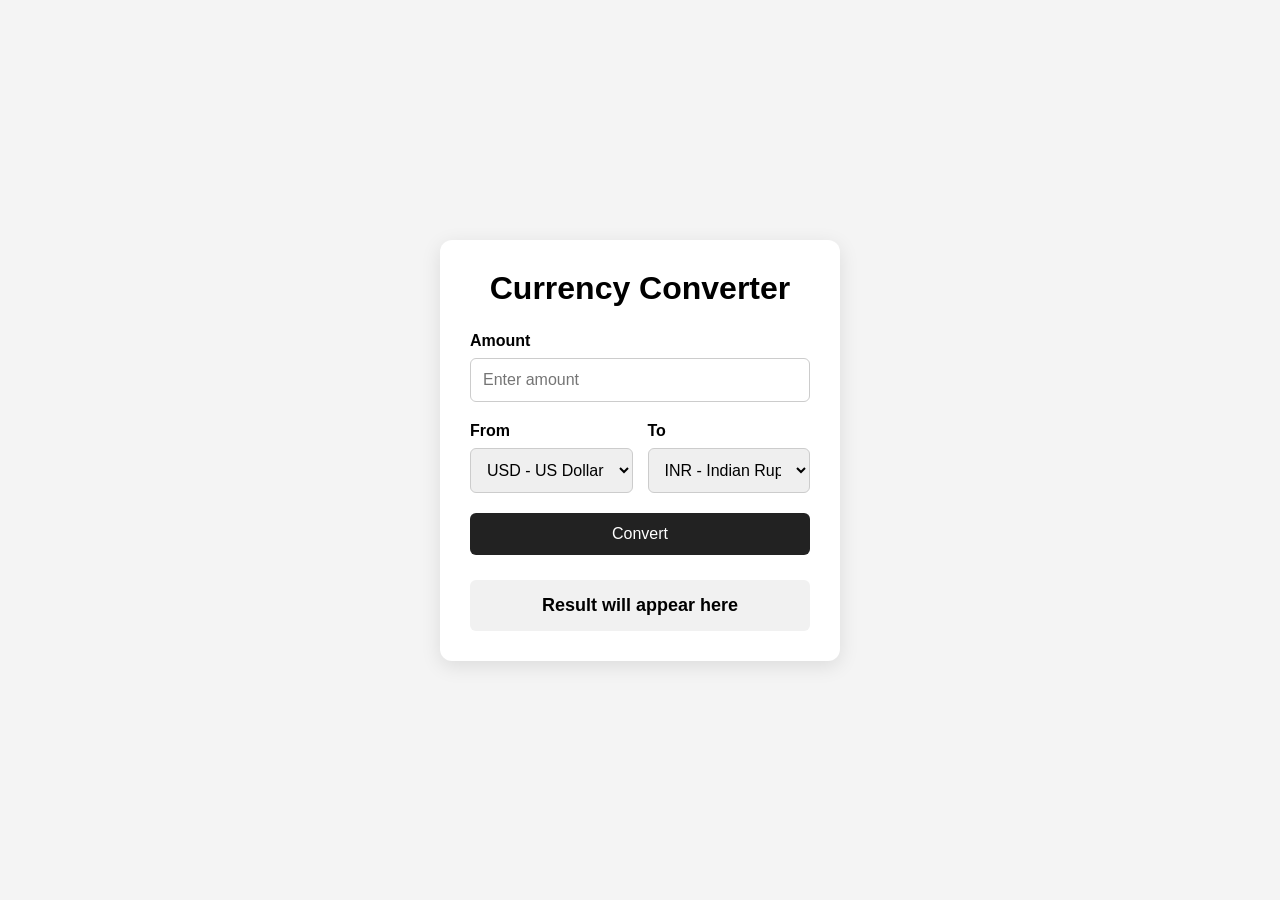
<file: CURRENCY CONVERTER/index.html>
<!DOCTYPE html>
<html lang="en">
<head>
    <meta charset="UTF-8">
    <meta name="viewport" content="width=device-width, initial-scale=1.0">
    <title>Currency Converter</title>
    <link rel="stylesheet" href="ex5.css">
</head>
<body>

    <div class="container">

        <h1>Currency Converter</h1>

        <div class="form-group">
            <label for="amount">Amount</label>
            <input type="number" id="amount" placeholder="Enter amount">
        </div>

        <div class="currency-row">

            <div class="form-group">
                <label for="fromCurrency">From</label>

                <select id="fromCurrency">
                    <option value="USD">USD - US Dollar</option>
                    <option value="INR">INR - Indian Rupee</option>
                    <option value="EUR">EUR - Euro</option>
                    <option value="GBP">GBP - British Pound</option>
                    <option value="JPY">JPY - Japanese Yen</option>
                </select>
            </div>

            <div class="form-group">
                <label for="toCurrency">To</label>

                <select id="toCurrency">
                    <option value="INR">INR - Indian Rupee</option>
                    <option value="USD">USD - US Dollar</option>
                    <option value="EUR">EUR - Euro</option>
                    <option value="GBP">GBP - British Pound</option>
                    <option value="JPY">JPY - Japanese Yen</option>
                </select>
            </div>

        </div>

        <button id="convertBtn">Convert</button>

        <div id="result">
            Result will appear here
        </div>

    </div>

    <script src="ex5.js"></script>
</body>
</html>
</file>
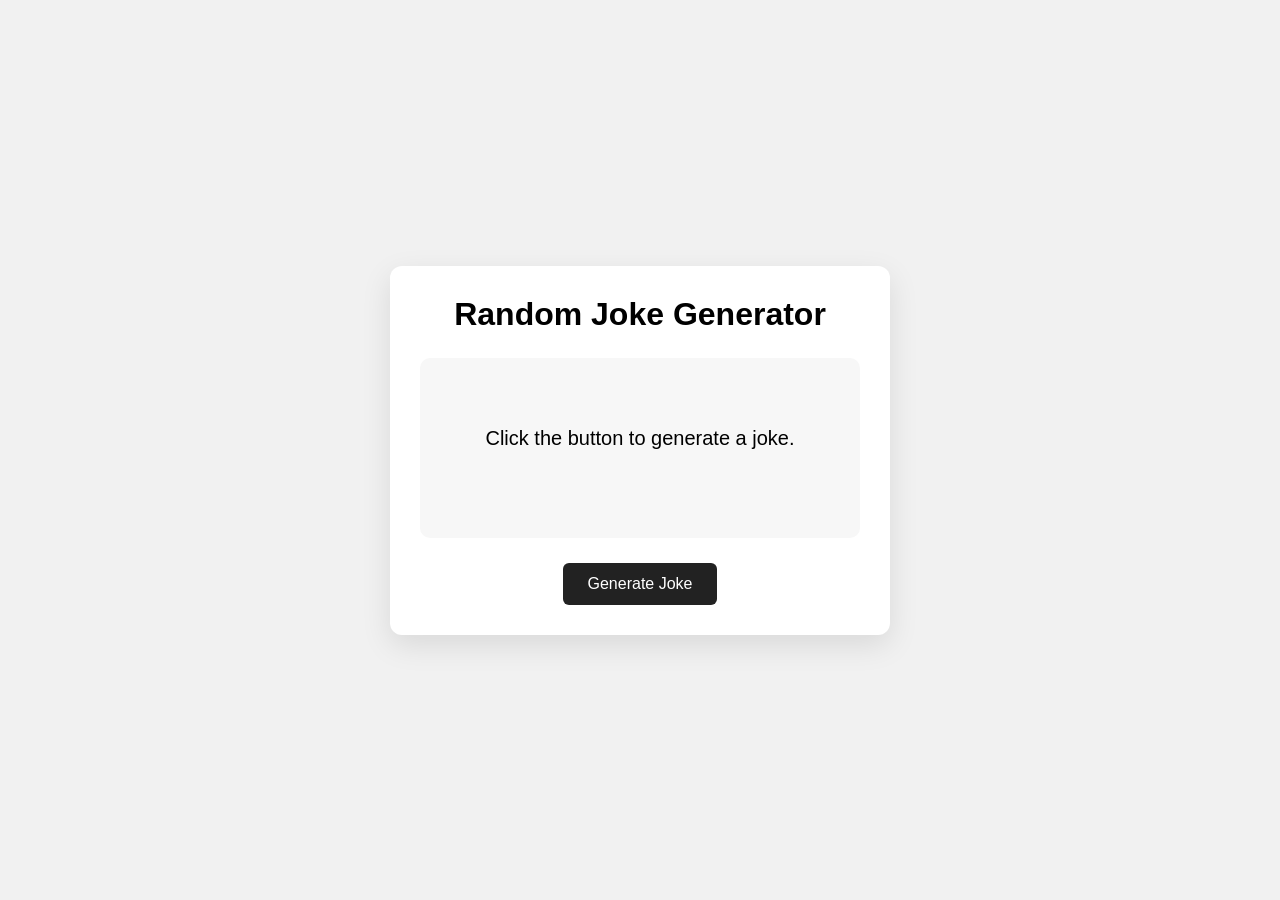
<file: JOKE GENE/index.html>
<!DOCTYPE html>
<html lang="en">

<head>
    <meta charset="UTF-8">
    <meta name="viewport" content="width=device-width, initial-scale=1.0">

    <title>Random Joke Generator</title>

    <link rel="stylesheet" href="ex4.css">
</head>

<body>

    <div class="container">

        <h1>Random Joke Generator</h1>

        <div class="joke-box">

            <p id="setup">
                Click the button to generate a joke.
            </p>

            <p id="punchline"></p>

        </div>

        <button id="generateBtn">
            Generate Joke
        </button>

    </div>

    <script src="ex4.js"></script>

</body>

</html>
</file>
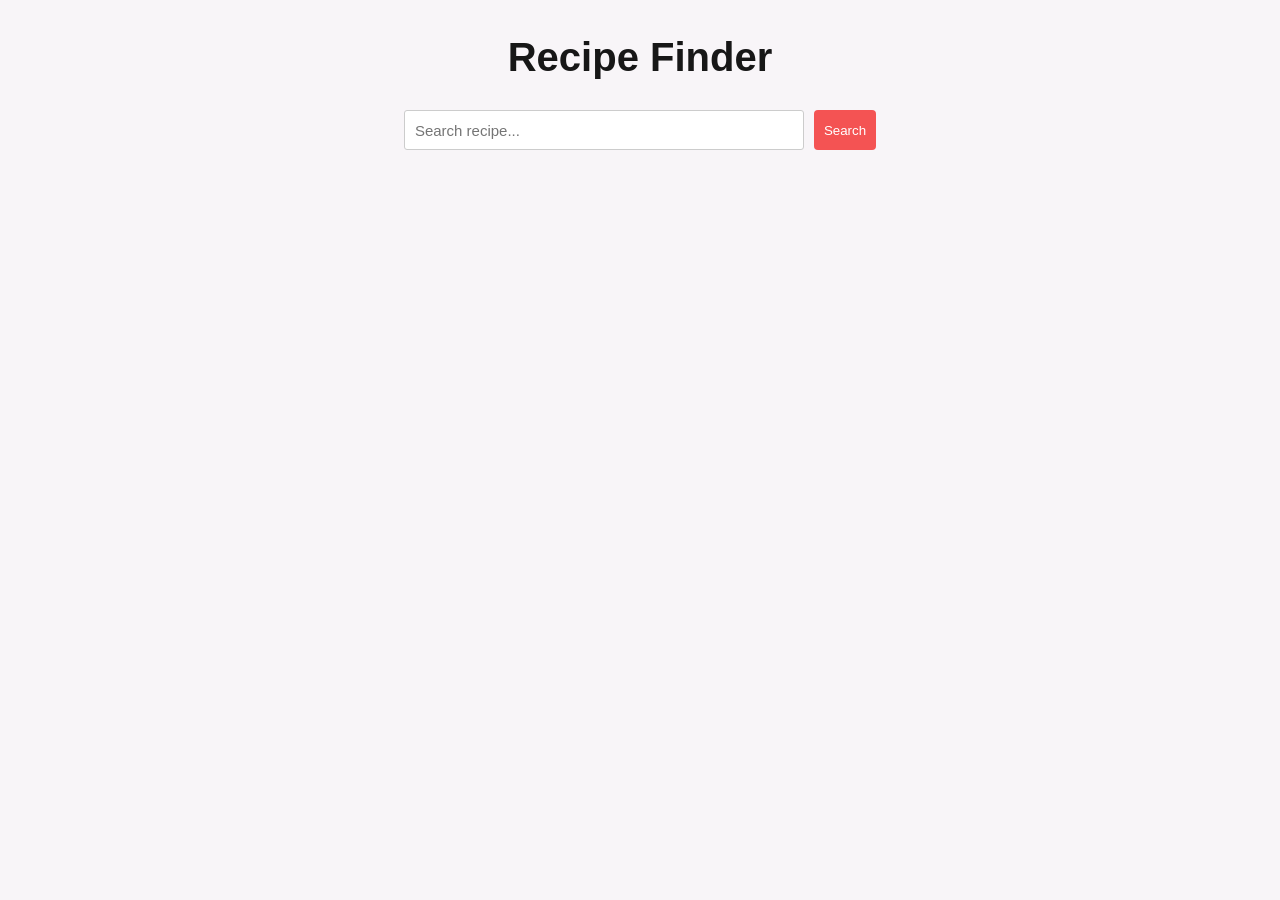
<file: RECIPE-FINDER/index.html>
<!-- `https://www.themealdb.com/api/json/v1/1/search.php?s=${encodeURIComponent(searchValue)}`; -->
<!DOCTYPE html>
<html lang="en">

<head>
    <meta charset="UTF-8">
    <meta name="viewport" content="width=device-width, initial-scale=1.0">
    <title>Recipe Finder</title>
    <link rel="stylesheet" href="recipee.css">
</head>

<body>
    <main>
        <h1 class="main-heading">Recipe Finder</h1>

        <div class="searchBox">
            <input type="text" id="searchInput" placeholder="Search recipe...">
            <button id="searchBtn">Search</button>
        </div>
        <p id="message"></p>
        <p id="message"></p>
        <div id="recipeContainer" class="recipe-container">
           
        </div>
    </main>
    <script src="recipe.js"></script>
</body>

</html>
</file>
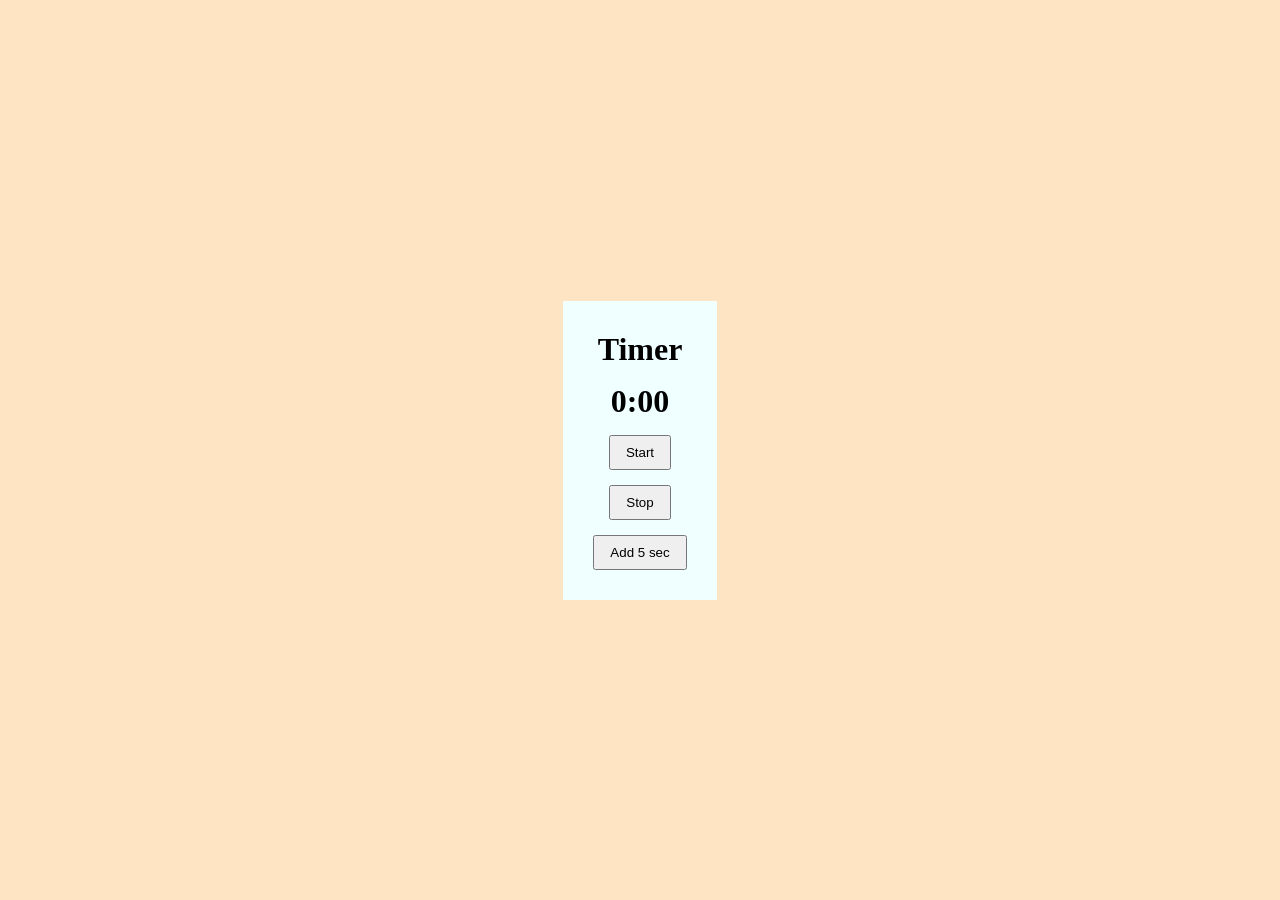
<file: TIMER/index.html>
<!DOCTYPE html>
<html lang="en">
<head>
    <meta charset="UTF-8">
    <meta name="viewport" content="width=device-width, initial-scale=1.0">
    <title>Timer</title>

    <style>
        * {
            margin: 0;
            padding: 0;
            box-sizing: border-box;
        }

        body {
            background-color: bisque;
            display: flex;
            align-items: center;
            justify-content: center;
            height: 100vh;
        }

        div {
            display: flex;
            flex-direction: column;
            gap: 15px;
            padding: 30px;
            background-color: azure;
            align-items: center;
            justify-content: center;
        }

        button {
            padding: 8px 15px;
            cursor: pointer;
        }
    </style>
</head>

<body>

    <div>
        <h1>Timer</h1>

        <!-- Timer display -->
        <h1 id="display">00:00</h1>

        <button id="Start">Start</button>
        <button id="Stop">Stop</button>
        <button id="addTime">Add 5 sec</button>
    </div>

    <script src="ex1.js"></script>
</body>
</html>
</file>
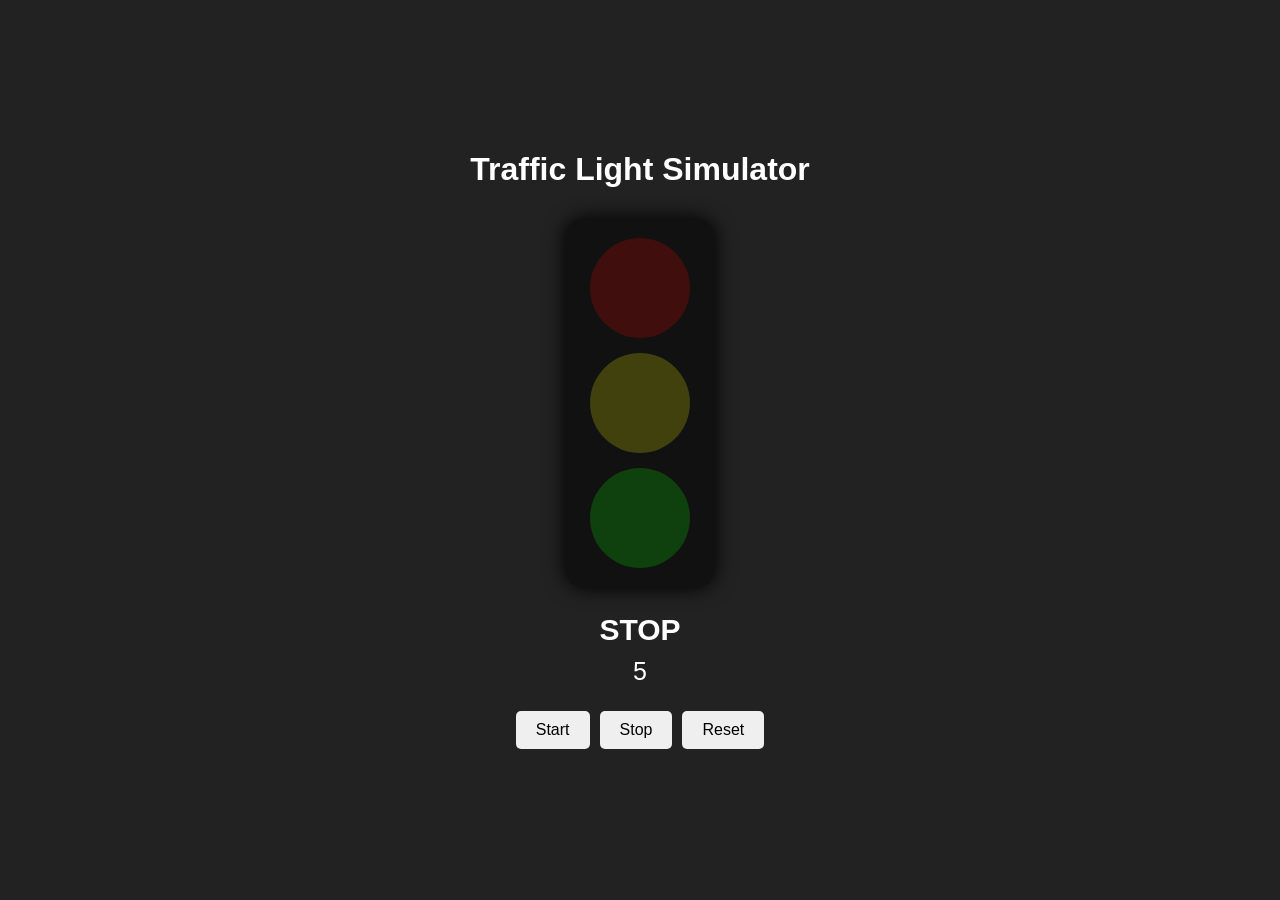
<file: TRAFFIC LIGHT/index.html>
<!DOCTYPE html>
<html lang="en">
<head>
    <meta charset="UTF-8">
    <meta name="viewport" content="width=device-width, initial-scale=1.0">

    <title>Traffic Light Simulator</title>

    <link rel="stylesheet" href="ex8.css">
</head>
<body>

    <div class="container">

        <h1>Traffic Light Simulator</h1>

        <div class="traffic-light">

            <div class="light red" id="red"></div>

            <div class="light yellow" id="yellow"></div>

            <div class="light green" id="green"></div>

        </div>

        <div class="status">
            <h2 id="statusText">STOP</h2>
            <p id="timer">5</p>
        </div>

        <div class="buttons">
            <button id="start">Start</button>
            <button id="stop">Stop</button>
            <button id="reset">Reset</button>
        </div>

    </div>

    <script src="ex8.js"></script>

</body>
</html>
</file>
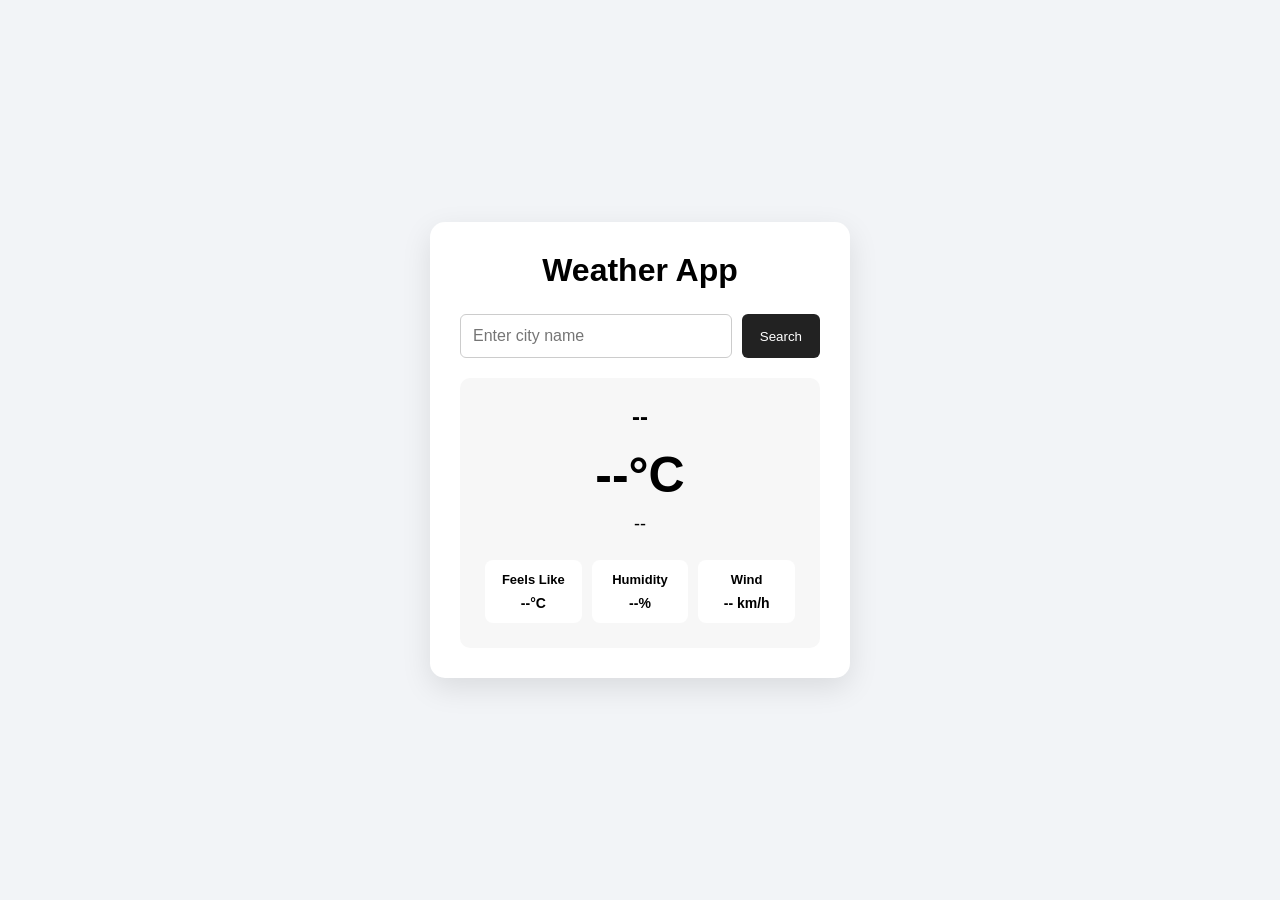
<file: WEATHER/index.html>
<!DOCTYPE html>
<html lang="en">

<head>
    <meta charset="UTF-8">
    <meta name="viewport" content="width=device-width, initial-scale=1.0">

    <title>Weather App</title>

    <link rel="stylesheet" href="ex6.css">
</head>

<body>

    <div class="container">

        <h1>Weather App</h1>

        <div class="search-box">

            <input
                type="text"
                id="cityInput"
                placeholder="Enter city name"
            >

            <button id="searchBtn">
                Search
            </button>

        </div>

        <div id="loading">
            Loading...
        </div>

        <div id="error"></div>

        <div class="weather-card">

            <h2 id="cityName">--</h2>

            <div class="temperature">
                <span id="temperature">--</span>°C
            </div>

            <p id="weatherDescription">
                --
            </p>

            <div class="weather-details">

                <div>
                    <h3>Feels Like</h3>
                    <p id="feelsLike">--°C</p>
                </div>

                <div>
                    <h3>Humidity</h3>
                    <p id="humidity">--%</p>
                </div>

                <div>
                    <h3>Wind</h3>
                    <p id="wind">-- km/h</p>
                </div>
            </div>
        </div>
    </div>

    <script src="ex6.js"></script>

</body>

</html>
</file>
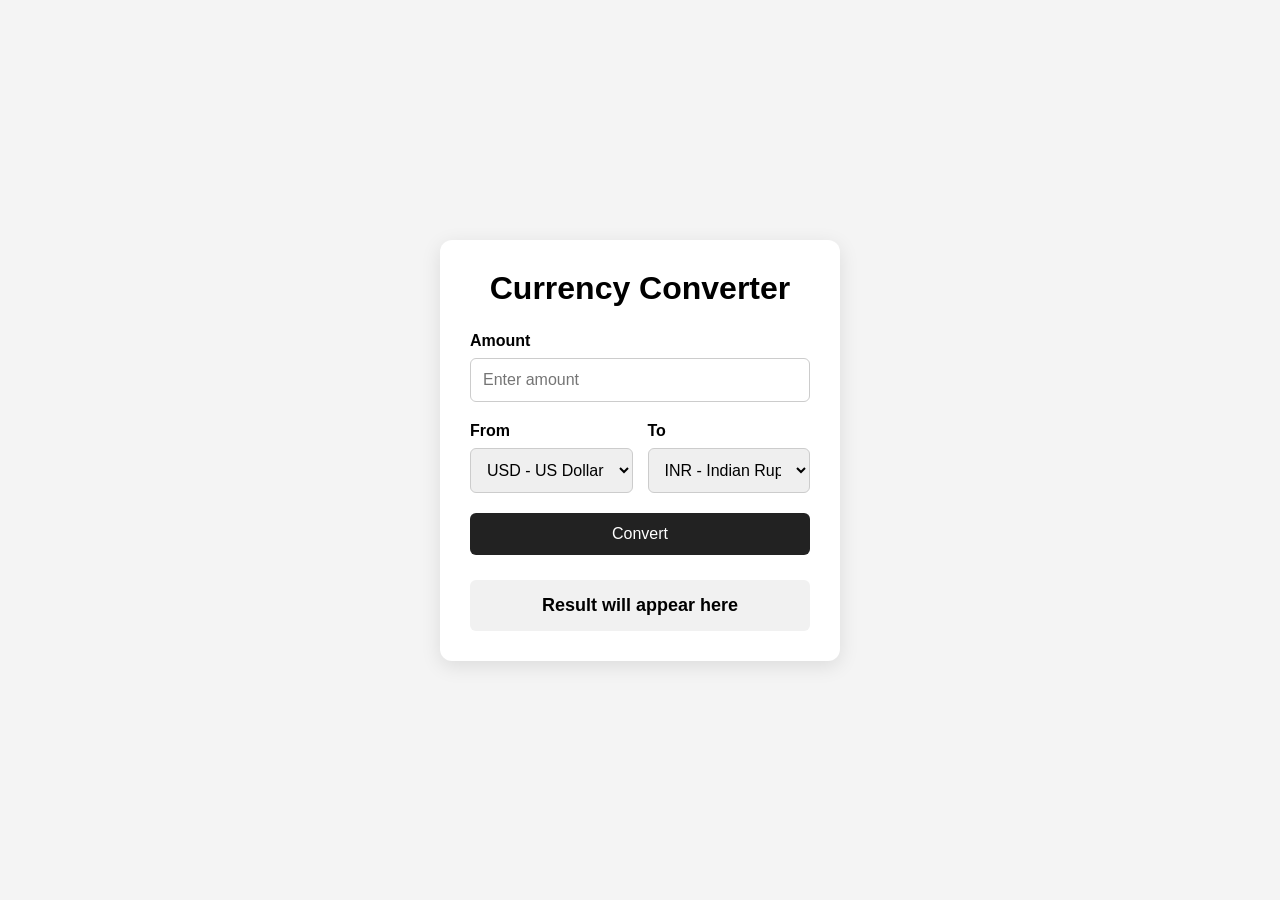
<file: CURRENCY CONVERTER/ex5.html>
<!DOCTYPE html>
<html lang="en">
<head>
    <meta charset="UTF-8">
    <meta name="viewport" content="width=device-width, initial-scale=1.0">
    <title>Currency Converter</title>
    <link rel="stylesheet" href="ex5.css">
</head>
<body>

    <div class="container">

        <h1>Currency Converter</h1>

        <div class="form-group">
            <label for="amount">Amount</label>
            <input type="number" id="amount" placeholder="Enter amount">
        </div>

        <div class="currency-row">

            <div class="form-group">
                <label for="fromCurrency">From</label>

                <select id="fromCurrency">
                    <option value="USD">USD - US Dollar</option>
                    <option value="INR">INR - Indian Rupee</option>
                    <option value="EUR">EUR - Euro</option>
                    <option value="GBP">GBP - British Pound</option>
                    <option value="JPY">JPY - Japanese Yen</option>
                </select>
            </div>

            <div class="form-group">
                <label for="toCurrency">To</label>

                <select id="toCurrency">
                    <option value="INR">INR - Indian Rupee</option>
                    <option value="USD">USD - US Dollar</option>
                    <option value="EUR">EUR - Euro</option>
                    <option value="GBP">GBP - British Pound</option>
                    <option value="JPY">JPY - Japanese Yen</option>
                </select>
            </div>

        </div>

        <button id="convertBtn">Convert</button>

        <div id="result">
            Result will appear here
        </div>

    </div>

    <script src="ex5.js"></script>
</body>
</html>
</file>
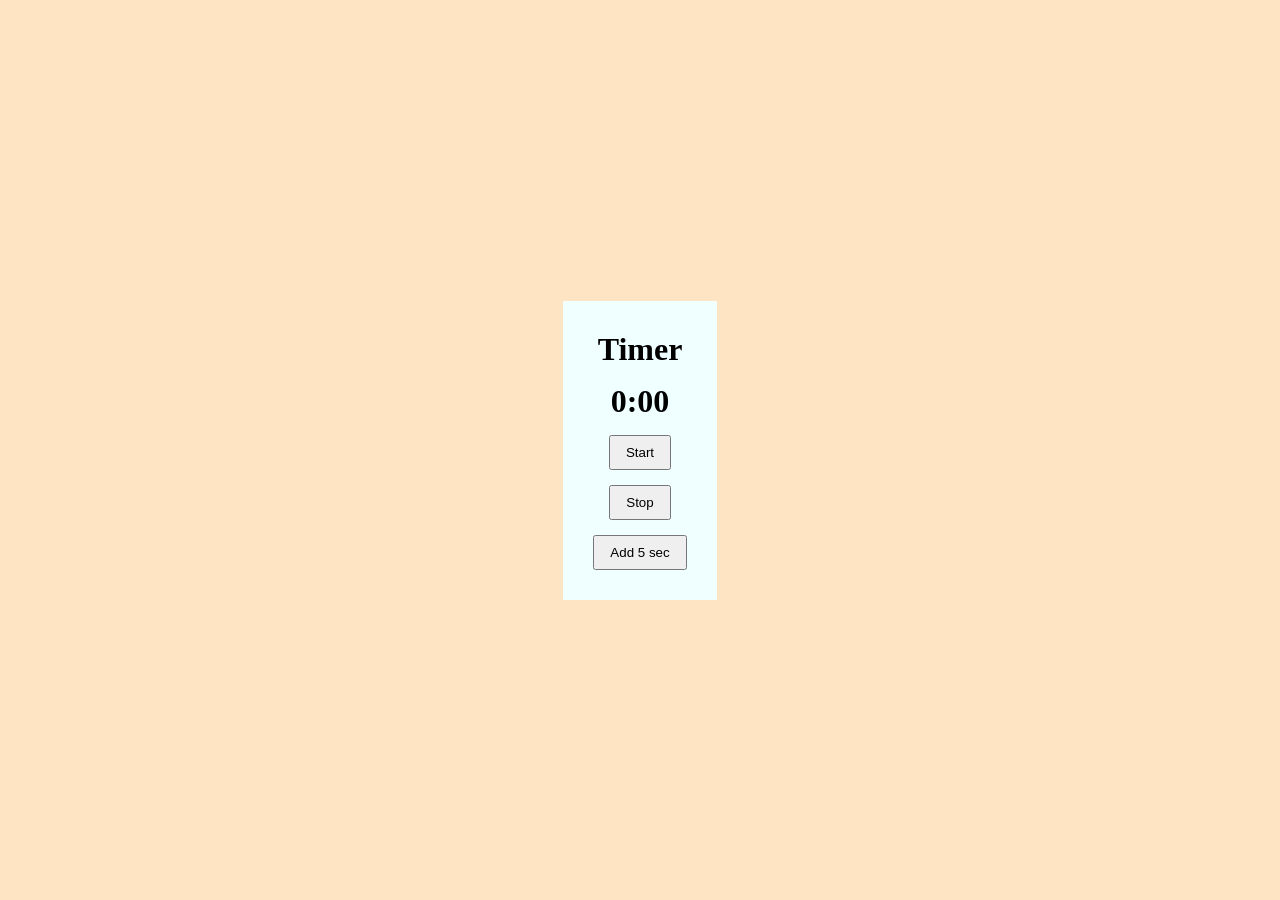
<file: TIMER/ex 1.html>
<!DOCTYPE html>
<html lang="en">
<head>
    <meta charset="UTF-8">
    <meta name="viewport" content="width=device-width, initial-scale=1.0">
    <title>Timer</title>

    <style>
        * {
            margin: 0;
            padding: 0;
            box-sizing: border-box;
        }

        body {
            background-color: bisque;
            display: flex;
            align-items: center;
            justify-content: center;
            height: 100vh;
        }

        div {
            display: flex;
            flex-direction: column;
            gap: 15px;
            padding: 30px;
            background-color: azure;
            align-items: center;
            justify-content: center;
        }

        button {
            padding: 8px 15px;
            cursor: pointer;
        }
    </style>
</head>

<body>

    <div>
        <h1>Timer</h1>

        <!-- Timer display -->
        <h1 id="display">00:00</h1>

        <button id="Start">Start</button>
        <button id="Stop">Stop</button>
        <button id="addTime">Add 5 sec</button>
    </div>

    <script src="ex1.js"></script>
</body>
</html>
</file>
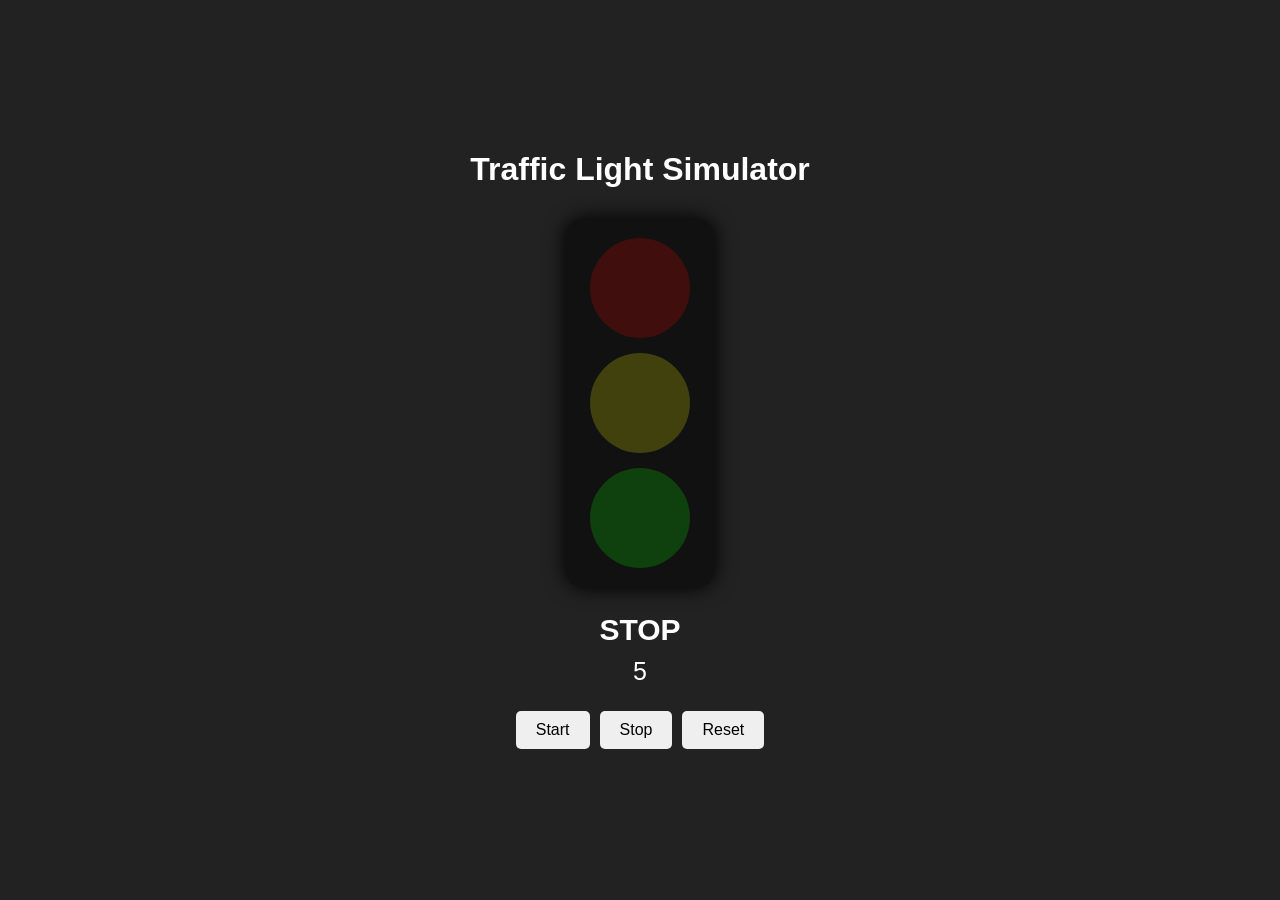
<file: TRAFFIC LIGHT/ex8.html>
<!DOCTYPE html>
<html lang="en">
<head>
    <meta charset="UTF-8">
    <meta name="viewport" content="width=device-width, initial-scale=1.0">

    <title>Traffic Light Simulator</title>

    <link rel="stylesheet" href="ex8.css">
</head>
<body>

    <div class="container">

        <h1>Traffic Light Simulator</h1>

        <div class="traffic-light">

            <div class="light red" id="red"></div>

            <div class="light yellow" id="yellow"></div>

            <div class="light green" id="green"></div>

        </div>

        <div class="status">
            <h2 id="statusText">STOP</h2>
            <p id="timer">5</p>
        </div>

        <div class="buttons">
            <button id="start">Start</button>
            <button id="stop">Stop</button>
            <button id="reset">Reset</button>
        </div>

    </div>

    <script src="ex8.js"></script>

</body>
</html>
</file>
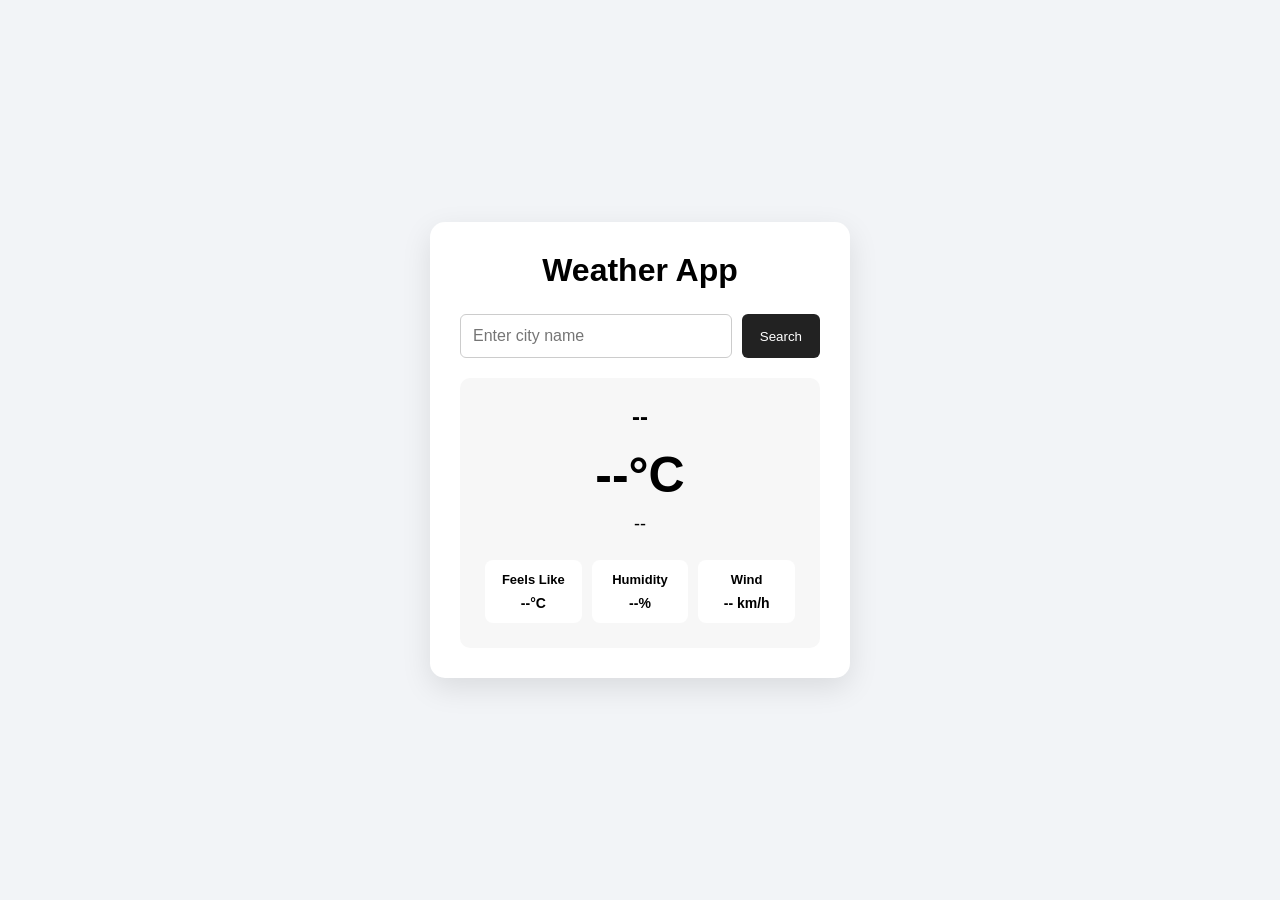
<file: WEATHER/ex6.html>
<!DOCTYPE html>
<html lang="en">

<head>
    <meta charset="UTF-8">
    <meta name="viewport" content="width=device-width, initial-scale=1.0">

    <title>Weather App</title>

    <link rel="stylesheet" href="ex6.css">
</head>

<body>

    <div class="container">

        <h1>Weather App</h1>

        <div class="search-box">

            <input
                type="text"
                id="cityInput"
                placeholder="Enter city name"
            >

            <button id="searchBtn">
                Search
            </button>

        </div>

        <div id="loading">
            Loading...
        </div>

        <div id="error"></div>

        <div class="weather-card">

            <h2 id="cityName">--</h2>

            <div class="temperature">
                <span id="temperature">--</span>°C
            </div>

            <p id="weatherDescription">
                --
            </p>

            <div class="weather-details">

                <div>
                    <h3>Feels Like</h3>
                    <p id="feelsLike">--°C</p>
                </div>

                <div>
                    <h3>Humidity</h3>
                    <p id="humidity">--%</p>
                </div>

                <div>
                    <h3>Wind</h3>
                    <p id="wind">-- km/h</p>
                </div>
            </div>
        </div>
    </div>

    <script src="ex6.js"></script>

</body>

</html>
</file>
<file: CURRENCY CONVERTER/ex5.css>
* {
    margin: 0;
    padding: 0;
    box-sizing: border-box;
}

body {
    font-family: Arial, sans-serif;
    background: #f4f4f4;

    min-height: 100vh;

    display: flex;
    justify-content: center;
    align-items: center;
}

.container {
    width: 400px;
    background: white;

    padding: 30px;

    border-radius: 12px;

    box-shadow: 0 5px 20px rgba(0, 0, 0, 0.1);
}

h1 {
    text-align: center;
    margin-bottom: 25px;
}

.form-group {
    margin-bottom: 20px;
}

label {
    display: block;
    margin-bottom: 8px;
    font-weight: bold;
}

input,
select {
    width: 100%;
    padding: 12px;

    border: 1px solid #ccc;
    border-radius: 6px;

    font-size: 16px;
}

.currency-row {
    display: flex;
    gap: 15px;
}

.currency-row .form-group {
    flex: 1;
}

button {
    width: 100%;

    padding: 12px;

    border: none;
    border-radius: 6px;

    background: #222;
    color: white;

    font-size: 16px;

    cursor: pointer;
}

button:hover {
    background: #444;
}

#result {
    margin-top: 25px;

    padding: 15px;

    background: #f1f1f1;

    border-radius: 6px;

    text-align: center;

    font-size: 18px;
    font-weight: bold;
}
</file>
<file: JOKE GENE/ex4.css>
* {
    margin: 0;
    padding: 0;
    box-sizing: border-box;
}

body {
    min-height: 100vh;

    display: flex;
    justify-content: center;
    align-items: center;

    font-family: Arial, sans-serif;

    background: #f1f1f1;
}

.container {
    width: 500px;

    padding: 30px;

    background: white;

    border-radius: 12px;

    box-shadow: 0 10px 30px rgba(0, 0, 0, 0.1);

    text-align: center;
}

h1 {
    margin-bottom: 25px;
}

.joke-box {
    min-height: 180px;

    padding: 25px;

    display: flex;
    flex-direction: column;

    justify-content: center;
    align-items: center;

    background: #f7f7f7;

    border-radius: 10px;

    margin-bottom: 25px;
}

#setup {
    font-size: 20px;

    line-height: 1.5;

    margin-bottom: 20px;
}

#punchline {
    font-size: 18px;

    font-weight: bold;
}

button {
    padding: 12px 25px;

    border: none;

    border-radius: 6px;

    background: #222;

    color: white;

    font-size: 16px;

    cursor: pointer;
}

button:hover {
    background: #444;
}
</file>
<file: RECIPE-FINDER/recipee.css>
* {
    margin: 0;
    padding: 0;
    box-sizing: border-box;
}

body {
    font-family: Arial, sans-serif;
    background: #f8f5f8;
    color: #171717;
}

main {
    max-width: 1100px;
    margin: 35px auto;
    padding: 0 20px;
}

h1{
    text-align: center;
    font-size: 40px;
    margin-bottom: 30px;
}

.searchBox{
    display: flex;
    justify-content: center;
    align-items: center;
    gap: 10px;
}

input{
    width: 400px;
    height: 40px;
    padding: 10px;
    font-size: 15px;
    border: 1px solid #ccc;
    border-radius: 3px;
}

#searchBtn{
    height: 40px;
    padding: 10px;
    border-radius: 4px;
    color: white;
    border: none;
    background-color: #f45353;
    cursor: pointer;
    transition: transform 0.2s ease;
}

#searchBtn:hover{
    transform: translateY(-1px);
}

#message {
    text-align: center;
    margin-bottom: 20px;
    font-size: 16px;
    color: red;
}

.recipe-container {
    margin-top: 30px;
    display: grid;
    grid-template-columns: repeat(4, 1fr);
    gap: 20px;
}

.cards{
    width: 200px;
    background-color: aqua;
    border-radius: 5px;
    overflow: hidden;
    box-shadow: 0 2px 8px rgba(0, 0, 0, 0.12);
}

.cards img{
    width: 100%;
    height:160px;
    object-fit: cover;
}

.recipeContent{
    padding: 15px;
}

.recipeContent h2{
    margin-bottom: 10px;
}

.recipeContent p{
    margin-bottom: 10px;
    color: #555;
}

.recipeContent button{
    border:1px solid #242124;
    color: black;
    padding: 8px 13px;
    border-radius: 4px;
    cursor: pointer;
    transition: transform 0.2s ease;
}

.recipeContent button:hover{
    transform: translateY(-1px);
    background-color: #242124;
    color: whitesmoke;
}

@media (max-width: 900px) {
    .recipeContainer {
        grid-template-columns: repeat(2, 1fr);
    }
}

@media (max-width: 600px) {
    .recipeContainer {
        grid-template-columns: 1fr;
    }

    #searchInput {
        width: 250px;
    }
}
</file>
<file: TRAFFIC LIGHT/ex8.css>
* {
    margin: 0;
    padding: 0;
    box-sizing: border-box;
}

body {
    height: 100vh;

    display: flex;
    justify-content: center;
    align-items: center;

    background-color: #222;

    font-family: Arial, sans-serif;
}

.container {
    text-align: center;
}

h1 {
    color: white;
    margin-bottom: 30px;
}

.traffic-light {
    width: 150px;

    padding: 20px;

    margin: auto;

    background-color: #111;

    border-radius: 20px;

    display: flex;
    flex-direction: column;
    gap: 15px;

    box-shadow: 0 0 20px #000;
}

.light {
    width: 100px;
    height: 100px;

    margin: auto;

    border-radius: 50%;

    opacity: 0.2;
}

.red {
    background-color: red;
}

.yellow {
    background-color: yellow;
}

.green {
    background-color: lime;
}

.active {
    opacity: 1;

    box-shadow: 0 0 30px currentColor;
}

.status {
    margin-top: 25px;
}

#statusText {
    color: white;
    font-size: 30px;
}

#timer {
    color: white;
    font-size: 25px;

    margin-top: 10px;
}

.buttons {
    margin-top: 25px;

    display: flex;
    gap: 10px;
    justify-content: center;
}

button {
    padding: 10px 20px;

    border: none;
    border-radius: 5px;

    cursor: pointer;

    font-size: 16px;
}

button:hover {
    transform: scale(1.05);
}
</file>
<file: WEATHER/ex6.css>
* {
    margin: 0;
    padding: 0;
    box-sizing: border-box;
}

body {
    font-family: Arial, sans-serif;

    min-height: 100vh;

    display: flex;
    justify-content: center;
    align-items: center;

    background: #f2f4f7;
}

.container {
    width: 420px;

    background: white;

    padding: 30px;

    border-radius: 15px;

    box-shadow: 0 10px 30px rgba(0, 0, 0, 0.1);
}

h1 {
    text-align: center;

    margin-bottom: 25px;
}

.search-box {
    display: flex;

    gap: 10px;

    margin-bottom: 20px;
}

.search-box input {
    flex: 1;

    padding: 12px;

    border: 1px solid #ccc;

    border-radius: 6px;

    font-size: 16px;
}

.search-box button {
    padding: 12px 18px;

    border: none;

    border-radius: 6px;

    background: #222;

    color: white;

    cursor: pointer;
}

.search-box button:hover {
    background: #444;
}

#loading {
    text-align: center;

    margin: 15px 0;

    display: none;
}

#error {
    text-align: center;

    margin: 15px 0;

    display: none;
}

.weather-card {
    text-align: center;

    padding: 25px;

    background: #f7f7f7;

    border-radius: 10px;

    margin-top: 20px;
}

.weather-card h2 {
    margin-bottom: 15px;
}

.temperature {
    font-size: 50px;

    font-weight: bold;

    margin-bottom: 10px;
}

#weatherDescription {
    font-size: 18px;

    margin-bottom: 25px;
}

.weather-details {
    display: flex;

    justify-content: space-between;

    gap: 10px;
}

.weather-details div {
    flex: 1;

    padding: 12px;

    background: white;

    border-radius: 8px;
}

.weather-details h3 {
    font-size: 13px;

    margin-bottom: 8px;
}

.weather-details p {
    font-size: 14px;

    font-weight: bold;
}
</file>
